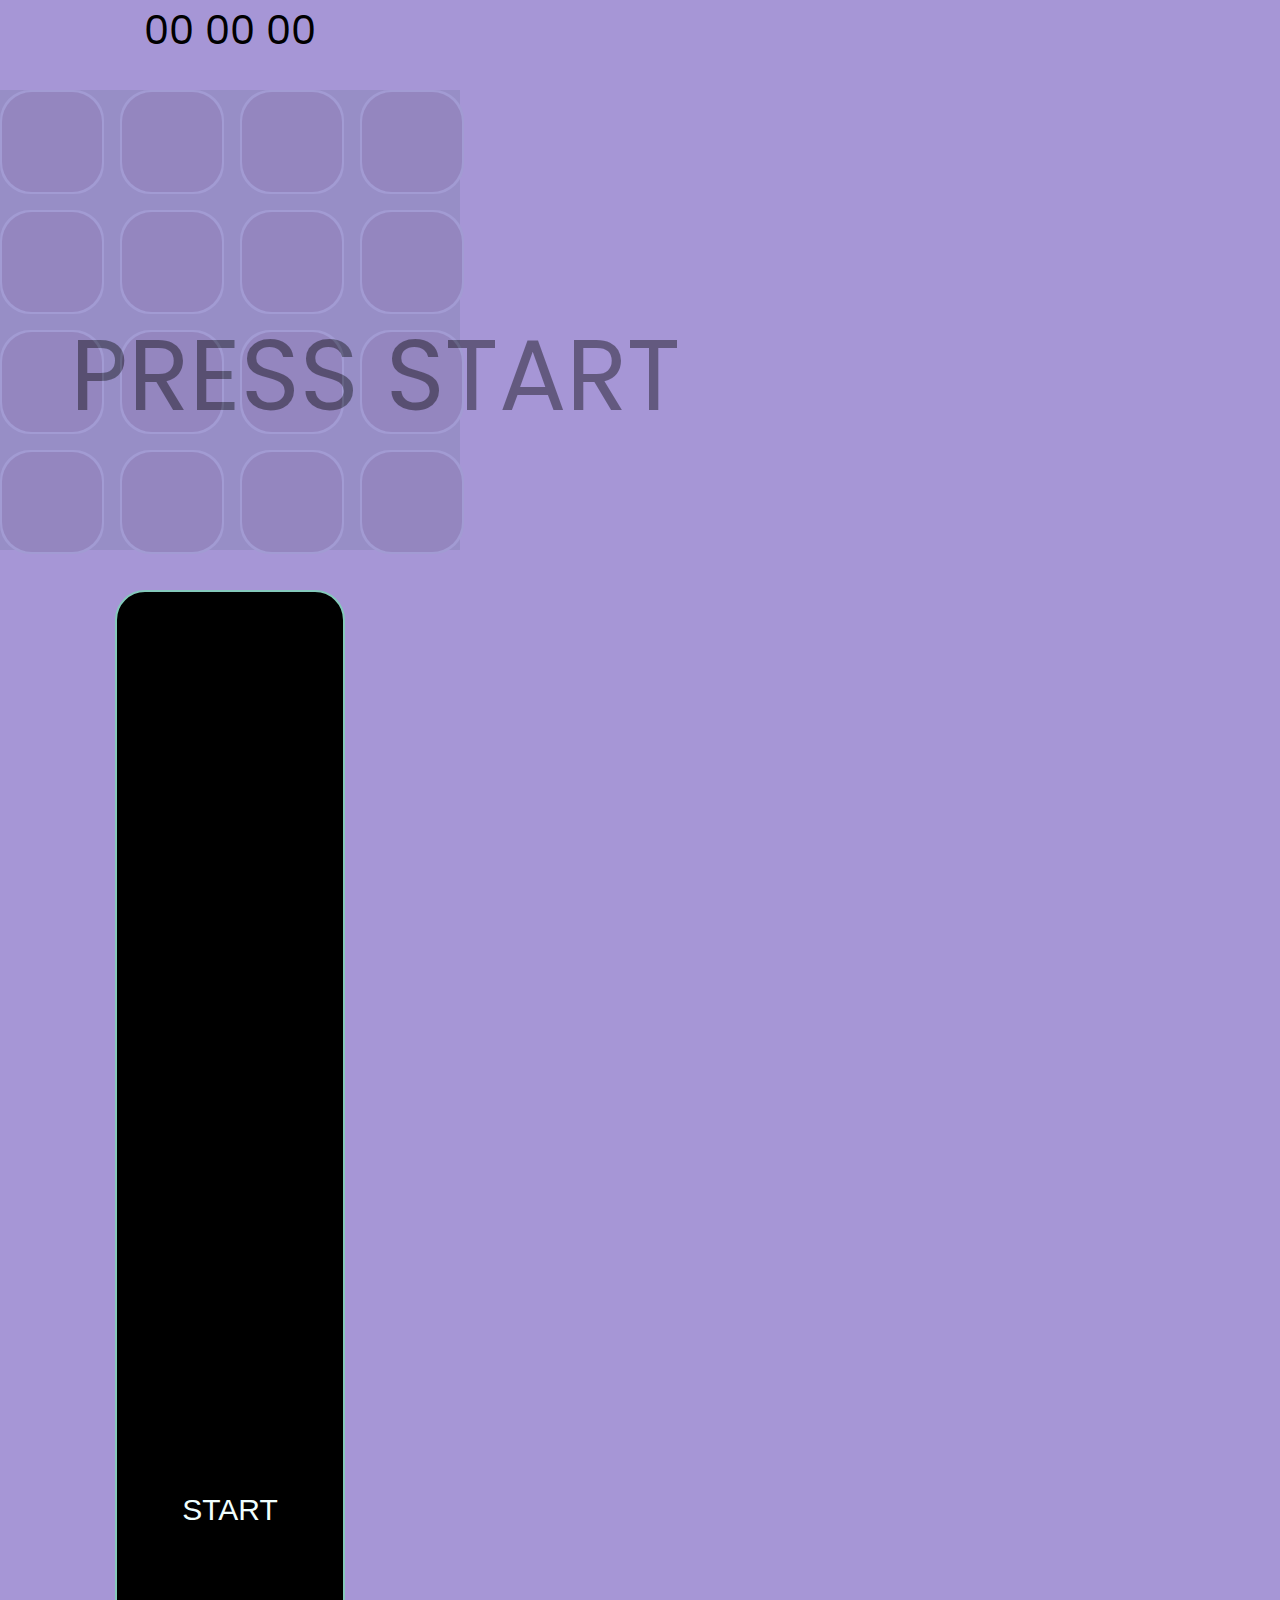
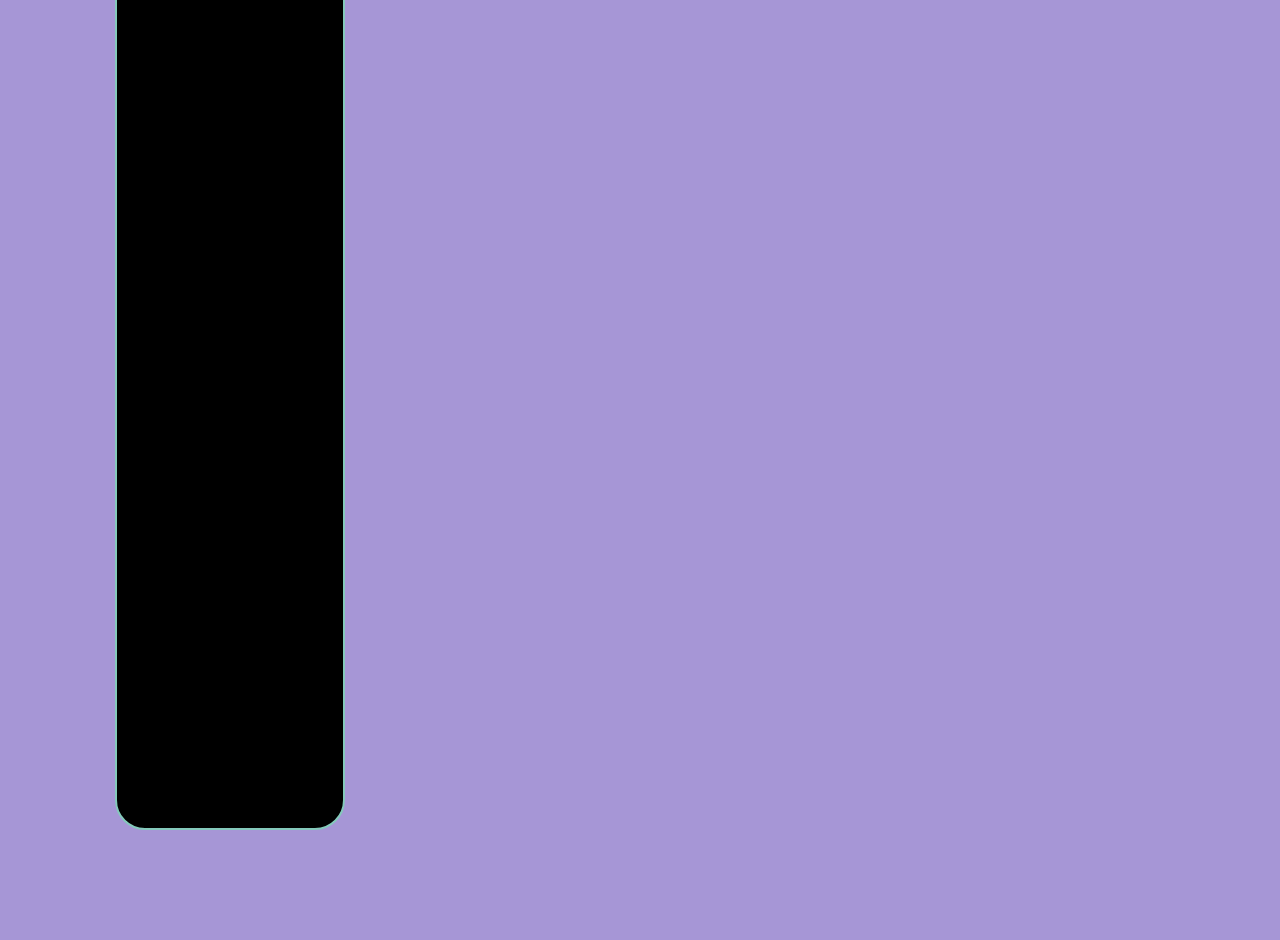
<file: index.html>
<!DOCTYPE html>
<html lang="en">
<head>
    <meta charset="UTF-8">
    <meta http-equiv="X-UA-Compatible" content="IE=edge">
    <meta name="viewport" content="width=device-width, initial-scale=1.0">
    <link rel="stylesheet" href="style.css">
    <link rel="preconnect" href="https://fonts.googleapis.com">
<link rel="preconnect" href="https://fonts.gstatic.com" crossorigin>
<link href="https://fonts.googleapis.com/css2?family=Poppins:wght@700&display=swap" rel="stylesheet">
    <title>Document</title>
</head>
<body>

    <div class="container">
        <div id="secundomer">
            <div class="time">
              <span id="minute">00</span>
              <span id="second">00</span>
              <span id="ms">00</span>
            </div>
            </div>
            <span class="pressstart">PRESS START</span>
            <span class="youwin">YOU WIN!</span>
        <div class="field__container pregame">
            <div class="field__item__wrapp">
                <div class="field__item" id="1"><div>1</div></div>
            </div>
            <div class="field__item__wrapp">
                <div class="field__item" id="2"><div>3</div></div>
            </div>
            <div class="field__item__wrapp">
                <div class="field__item" id="3"><div>5</div></div>
            </div>
            <div class="field__item__wrapp">
                <div class="field__item" id="4"><div>8</div></div>
            </div>
            <div class="field__item__wrapp">
                <div class="field__item" id="5"><div>4</div></div>
            </div>
            <div class="field__item__wrapp">
                <div class="field__item" id="6"><div>2</div></div>
            </div>
            <div class="field__item__wrapp">
                <div class="field__item" id="7"><div>7</div></div>
            </div>
            <div class="field__item__wrapp">
                <div class="field__item" id="8"><div>6</div></div>
            </div>
            <div class="field__item__wrapp">
                <div class="field__item" id="9"><div>6</div></div>
            </div>
            <div class="field__item__wrapp">
                <div class="field__item" id="10"><div>1</div></div>
            </div>
            <div class="field__item__wrapp">
                <div class="field__item" id="11"><div>3</div></div>
            </div>
            <div class="field__item__wrapp">
                <div class="field__item" id="12"><div>5</div></div>
            </div>
            <div class="field__item__wrapp">
                <div class="field__item" id="13"><div>8</div></div>
            </div>
            <div class="field__item__wrapp">
                <div class="field__item" id="14"><div>4</div></div>
            </div>
            <div class="field__item__wrapp">
                <div class="field__item" id="15"><div>2</div></div>
            </div>
            <div class="field__item__wrapp">
                <div class="field__item" id="16"><div>7</div></div>
            </div>
        </div>
        <button class="startbtn">START</button>
        <button class="playagain">PLAY AGAIN?</button>
    </div>

    <script type="module" src="main.js"></script>
</body>
</html>
</file>
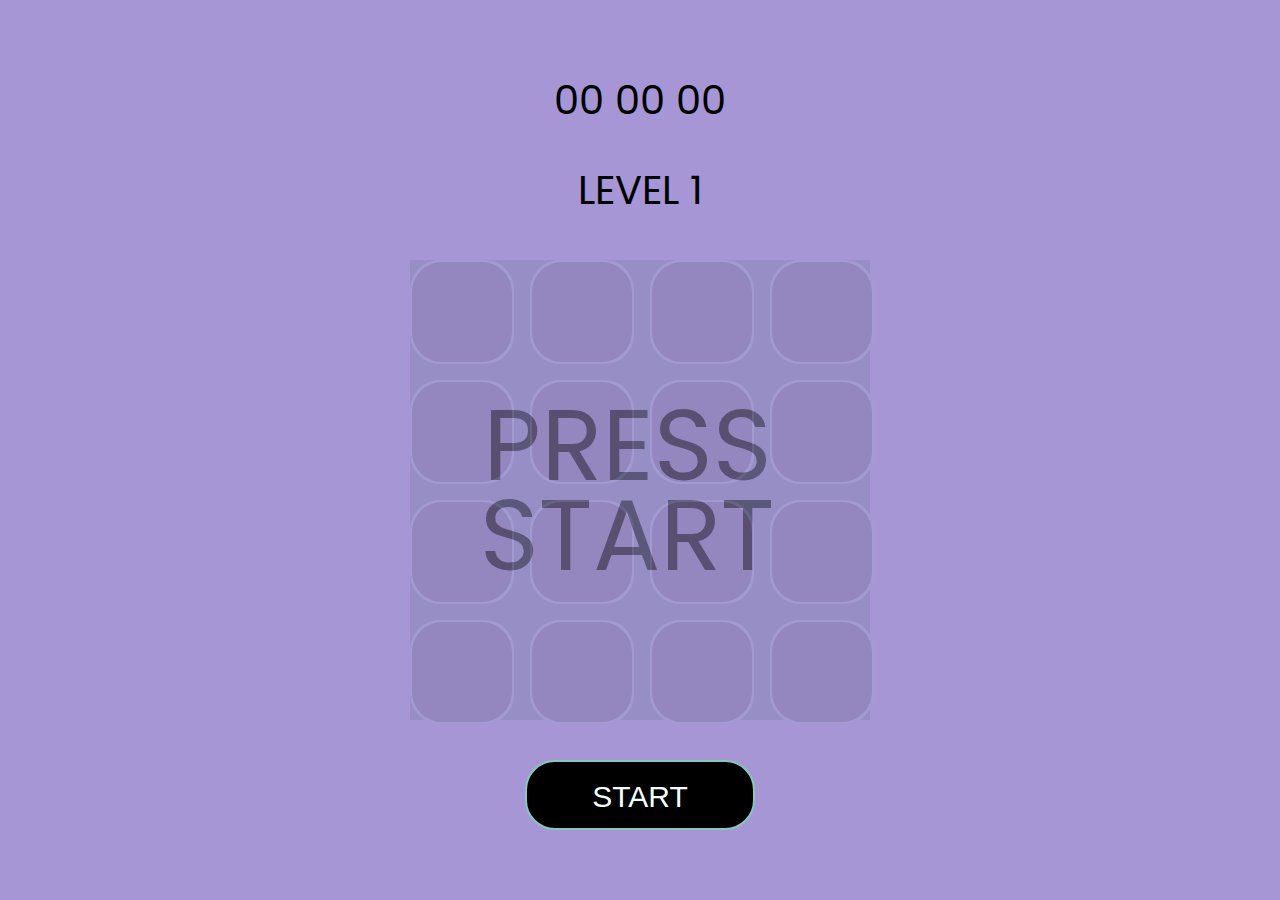
<file: lvl1.html>
<!DOCTYPE html>
<html lang="en">
<head>
    <meta charset="UTF-8">
    <meta http-equiv="X-UA-Compatible" content="IE=edge">
    <meta name="viewport" content="width=device-width, initial-scale=1.0">
    <link rel="stylesheet" href="style.css">
    <link rel="preconnect" href="https://fonts.googleapis.com">
<link rel="preconnect" href="https://fonts.gstatic.com" crossorigin>
<link href="https://fonts.googleapis.com/css2?family=Poppins:wght@700&display=swap" rel="stylesheet">
    <title>LEVEL1</title>
</head>
<body>
<div class="wrapp">


    <div class="container">
        <div id="secundomer">
            <div class="time">
              <span id="minute">00</span>
              <span id="second">00</span>
              <span id="ms">00</span>
            </div>
            </div>
            <div class="level">LEVEL 1</div>
            <span class="pressstart">PRESS <br> START</span>
            <span class="youwin">YOU WIN! <br> YOUR TIME IS <span class="gametime"></span> sec</span>
        <div class="field__container pregame">
            <div class="field__item__wrapp">
                <div class="one field__item">1</div>
            </div>
            <div class="field__item__wrapp">
                <div class="three field__item">3</div>
            </div>
            <div class="field__item__wrapp">
                <div class="five field__item">5</div>
            </div>
            <div class="field__item__wrapp">
                <div class="eight field__item">8</div>
            </div>
            <div class="field__item__wrapp">
                <div class="four field__item">4</div>
            </div>
            <div class="field__item__wrapp">
                <div class="two field__item">2</div>
            </div>
            <div class="field__item__wrapp">
                <div class="seven field__item">7</div>
            </div>
            <div class="field__item__wrapp">
                <div class="six field__item">6</div>
            </div>
            <div class="field__item__wrapp">
                <div class="six field__item">6</div>
            </div>
            <div class="field__item__wrapp">
                <div class="one field__item">1</div>
            </div>
            <div class="field__item__wrapp">
                <div class="three field__item">3</div>
            </div>
            <div class="field__item__wrapp">
                <div class="five field__item">5</div>
            </div>
            <div class="field__item__wrapp">
                <div class="eight field__item">8</div>
            </div>
            <div class="field__item__wrapp">
                <div class="four field__item">4</div>
            </div>
            <div class="field__item__wrapp">
                <div class="two field__item">2</div>
            </div>
            <div class="field__item__wrapp">
                <div class="seven field__item">7</div>
            </div>
        </div>
        <button class="startbtn">START</button>
        <a class="playagain" href="lvl2.html">NEXT LEVEL</a>
    </div>
</div>
    <script src="main.js"></script>
</body>
</html>
</file>
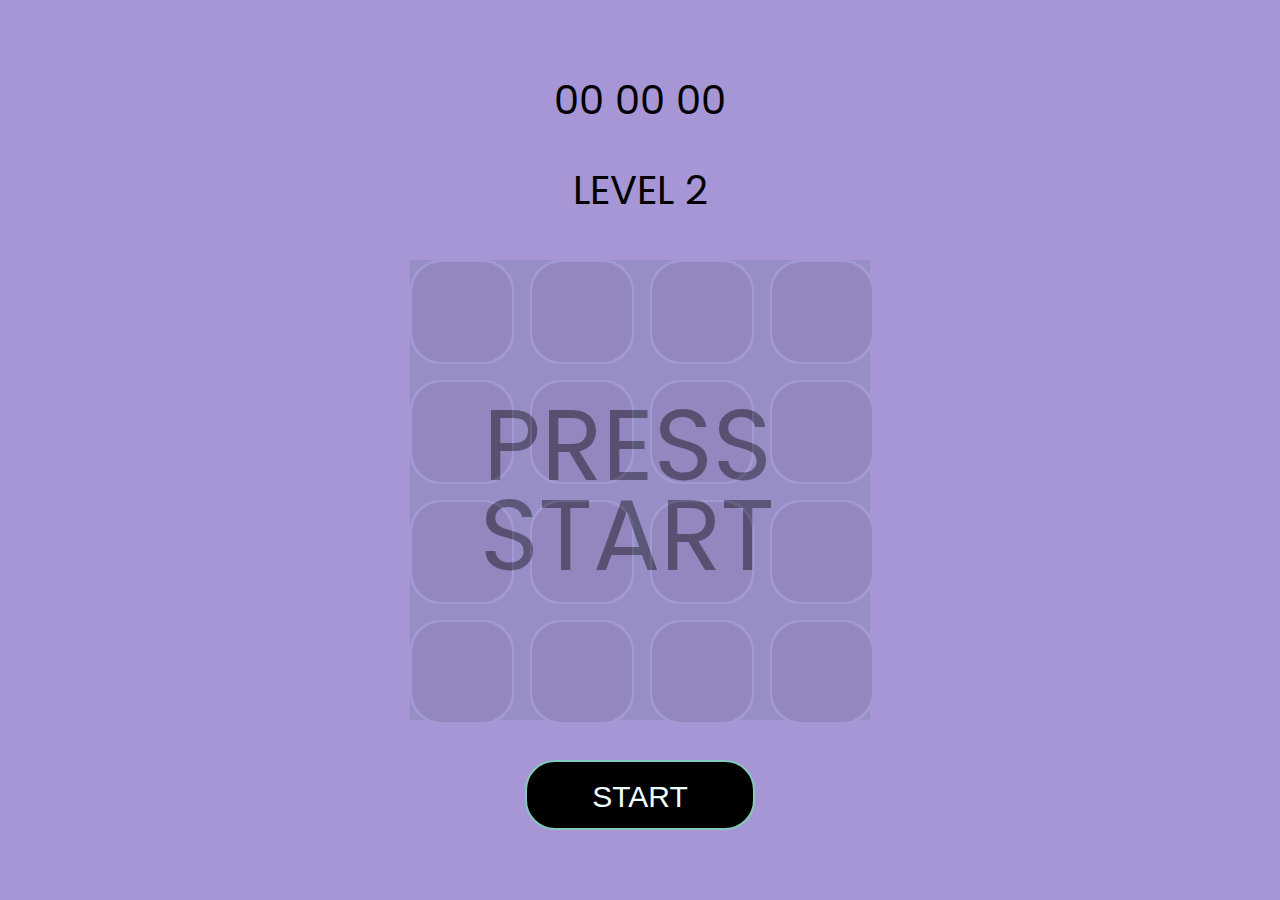
<file: lvl2.html>
<!DOCTYPE html>
<html lang="en">
<head>
    <meta charset="UTF-8">
    <meta http-equiv="X-UA-Compatible" content="IE=edge">
    <meta name="viewport" content="width=device-width, initial-scale=1.0">
    <link rel="stylesheet" href="style.css">
    <link rel="preconnect" href="https://fonts.googleapis.com">
<link rel="preconnect" href="https://fonts.gstatic.com" crossorigin>
<link href="https://fonts.googleapis.com/css2?family=Poppins:wght@700&display=swap" rel="stylesheet">
    <title>LEVEL2</title>
</head>
<body>
    <div class="wrapp">

    <div class="container">
        <div id="secundomer">
            <div class="time">
              <span id="minute">00</span>
              <span id="second">00</span>
              <span id="ms">00</span>
            </div>
            </div>
            <div class="level">LEVEL 2</div>
            <span class="pressstart">PRESS <br> START
            </span>
            <span class="youwin">YOU WIN! <br> YOUR TIME IS <span class="gametime"></span> sec</span>
        <div class="field__container pregame">
           
            <div class="field__item__wrapp">
                <div class="seven field__item">7</div>
            </div>
            <div class="field__item__wrapp">
                <div class="four field__item">4</div>
            </div>
            <div class="field__item__wrapp">
                <div class="five field__item">5</div>
            </div>
            <div class="field__item__wrapp">
                <div class="eight field__item">8</div>
            </div>
            <div class="field__item__wrapp">
                <div class="one field__item">1</div>
            </div>
            <div class="field__item__wrapp">
                <div class="two field__item">2</div>
            </div>
            <div class="field__item__wrapp">
                <div class="six field__item">6</div>
            </div>
            <div class="field__item__wrapp">
                <div class="three field__item">3</div>
            </div>
            <div class="field__item__wrapp">
                <div class="seven field__item">7</div>
            </div>
            <div class="field__item__wrapp">
                <div class="two field__item">2</div>
            </div>
            <div class="field__item__wrapp">
                <div class="six field__item">6</div>
            </div>
            <div class="field__item__wrapp">
                <div class="four field__item">4</div>
            </div>
            <div class="field__item__wrapp">
                <div class="five field__item">5</div>
            </div>
            <div class="field__item__wrapp">
                <div class="eight field__item">8</div>
            </div>
            <div class="field__item__wrapp">
                <div class="three field__item">3</div>
            </div>
            <div class="field__item__wrapp">
                <div class="one field__item">1</div>
            </div>
        </div>
        <button class="startbtn">START</button>
        <a class="playagain" href="lvl3.html">NEXT LEVEL</a>
    </div>
</div>
    <script src="main.js"></script>
</body>
</html>
</file>
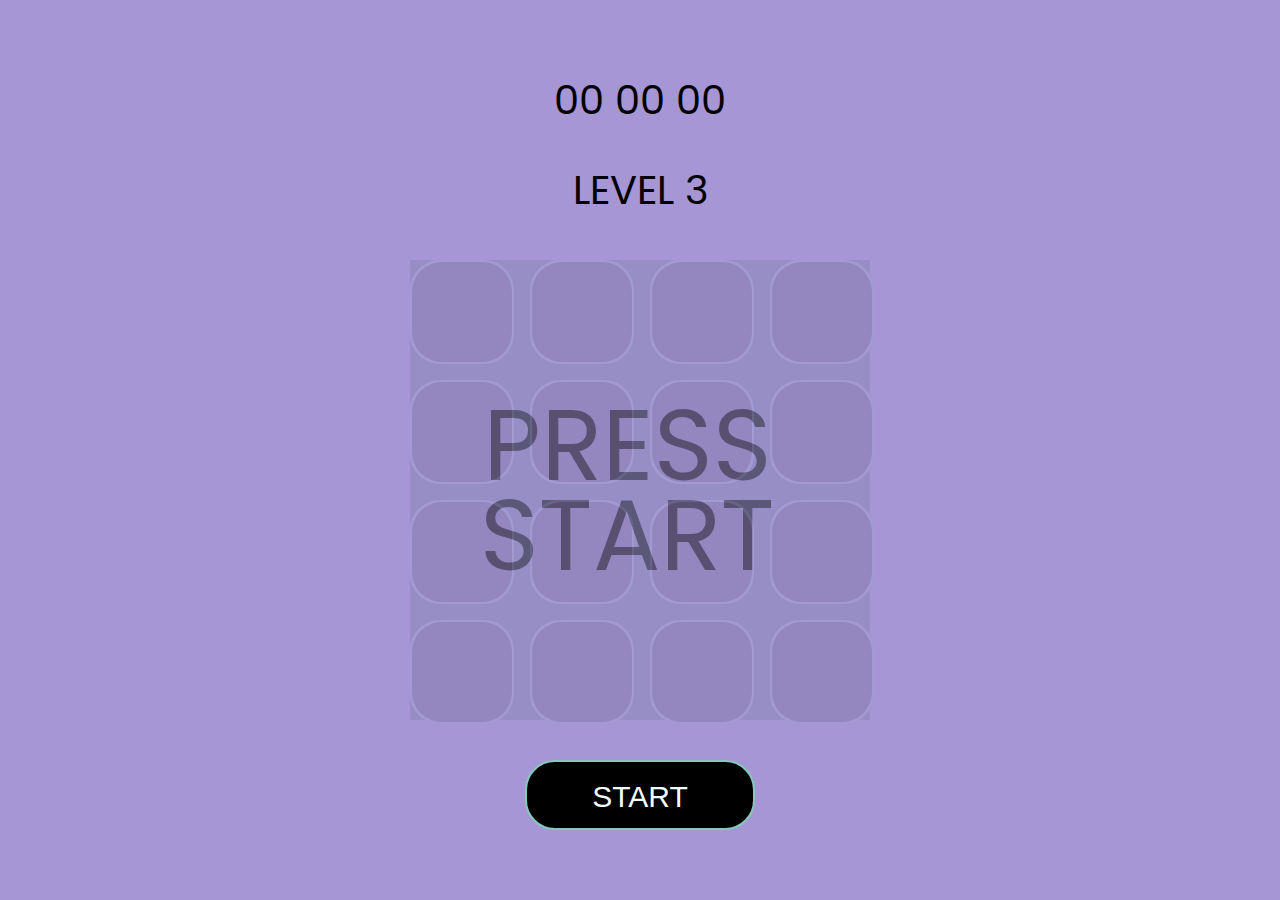
<file: lvl3.html>
<!DOCTYPE html>
<html lang="en">
<head>
    <meta charset="UTF-8">
    <meta http-equiv="X-UA-Compatible" content="IE=edge">
    <meta name="viewport" content="width=device-width, initial-scale=1.0">
    <link rel="stylesheet" href="style.css">
    <link rel="preconnect" href="https://fonts.googleapis.com">
<link rel="preconnect" href="https://fonts.gstatic.com" crossorigin>
<link href="https://fonts.googleapis.com/css2?family=Poppins:wght@700&display=swap" rel="stylesheet">
    <title>LEVEL3</title>
</head>
<body>
    <div class="wrapp">

    <div class="container">
        <div id="secundomer">
            <div class="time">
              <span id="minute">00</span>
              <span id="second">00</span>
              <span id="ms">00</span>
            </div>
            </div>
            <div class="level">LEVEL 3</div>
            <span class="pressstart">PRESS <br> START
            </span>
            <span class="youwin">YOU WIN! <br> YOUR TIME IS <span class="gametime"></span> sec</span>
        <div class="field__container pregame">
           
           
            <div class="field__item__wrapp">
                <div class="eight field__item">8</div>
            </div>
            <div class="field__item__wrapp">
                <div class="five field__item">5</div>
            </div>
            <div class="field__item__wrapp">
                <div class="two field__item">2</div>
            </div>
            <div class="field__item__wrapp">
                <div class="four field__item">4</div>
            </div>
            <div class="field__item__wrapp">
                <div class="six field__item">6</div>
            </div>
            <div class="field__item__wrapp">
                <div class="four field__item">4</div>
            </div>
            <div class="field__item__wrapp">
                <div class="seven field__item">7</div>
            </div>
            <div class="field__item__wrapp">
                <div class="two field__item">2</div>
            </div>
            <div class="field__item__wrapp">
                <div class="seven field__item">7</div>
            </div>
             <div class="field__item__wrapp">
                <div class="one field__item">1</div>
            </div>
            <div class="field__item__wrapp">
                <div class="three field__item">3</div>
            </div>
            <div class="field__item__wrapp">
                <div class="five field__item">5</div>
            </div>
            <div class="field__item__wrapp">
                <div class="six field__item">6</div>
            </div>
            <div class="field__item__wrapp">
                <div class="three field__item">3</div>
            </div>
            <div class="field__item__wrapp">
                <div class="eight field__item">8</div>
            </div>
            <div class="field__item__wrapp">
                <div class="one field__item">1</div>
            </div>
           
        </div>
        <button class="startbtn">START</button>
        <a class="playagain" href="lvl1.html">PLAY AGAIN?</a>
    </div>
</div>

    <script src="main.js"></script>
</body>
</html>
</file>
<file: style.css>
body{
    font-family: 'Poppins', sans-serif;
    background-color: rgba(136, 115, 200, 0.75);
    font-size: 40px;
    margin: 0;
    padding: 0;
    height: 100vh;
}
.wrapp{
    cursor: pointer;
    display: flex;
    justify-content: center;
    align-items: center;
    width: 100%;
    height: 100%;
}
.container{
    position: relative;
    display: grid;
    grid-template-columns: min-content;
    grid-template-rows: 50px .5fr 4fr 70px;
    grid-row-gap: 40px;
}

.field__container{
    display: grid;
    grid-template-columns: repeat(4, 100px);
    grid-template-rows: repeat(4, 100px);
    grid-gap: 20px;
}

.field__item__wrapp{
    border-radius: 30px;
    border: 2px solid rgb(132, 201, 187);
    width: 100%;
    height: 100%;
    background-color: rgb(132, 201, 187);
}

.field__item{
    border-radius: 30px;
    display: flex;
    align-items:center;
    justify-content: center;
    width: 100%;
    height: 100%;
    background: #000;
}
.active{
    background: transparent;
}
.found{
    background: transparent;
}
.startbtn, .playagain{
   text-decoration: none;
   width: 50%;
   margin: 0 auto;
   font-size: 30px;
   line-height: 30px;
   background-color: black;
   color: azure;
   padding: 20px 40px;
   border: 2px solid  rgb(132, 201, 187);
   border-radius: 30px;
   cursor: pointer;
}
.playagain {
    text-align: center;
    font-size: 30px;
    line-height: 27px;
    display: none;
}
#secundomer{
    text-align: center;
    top: 20px;
}
.pregame{
    background: rgb(27, 75, 65);
    opacity: .1;
}
.youwin{
    position: absolute;
    top: 370px;
    left: 90px;
    text-align: center;
    display: none;
    font-size: 30px;
}
.pressstart, .level{
    text-align: center;
}
.level {
    top: 80px;
}
.pressstart {
    position: absolute;
    font-size: 100px;
    top: 330px;
    left: 70px;
    line-height: 90px;
    opacity: .4;
}
</file>
